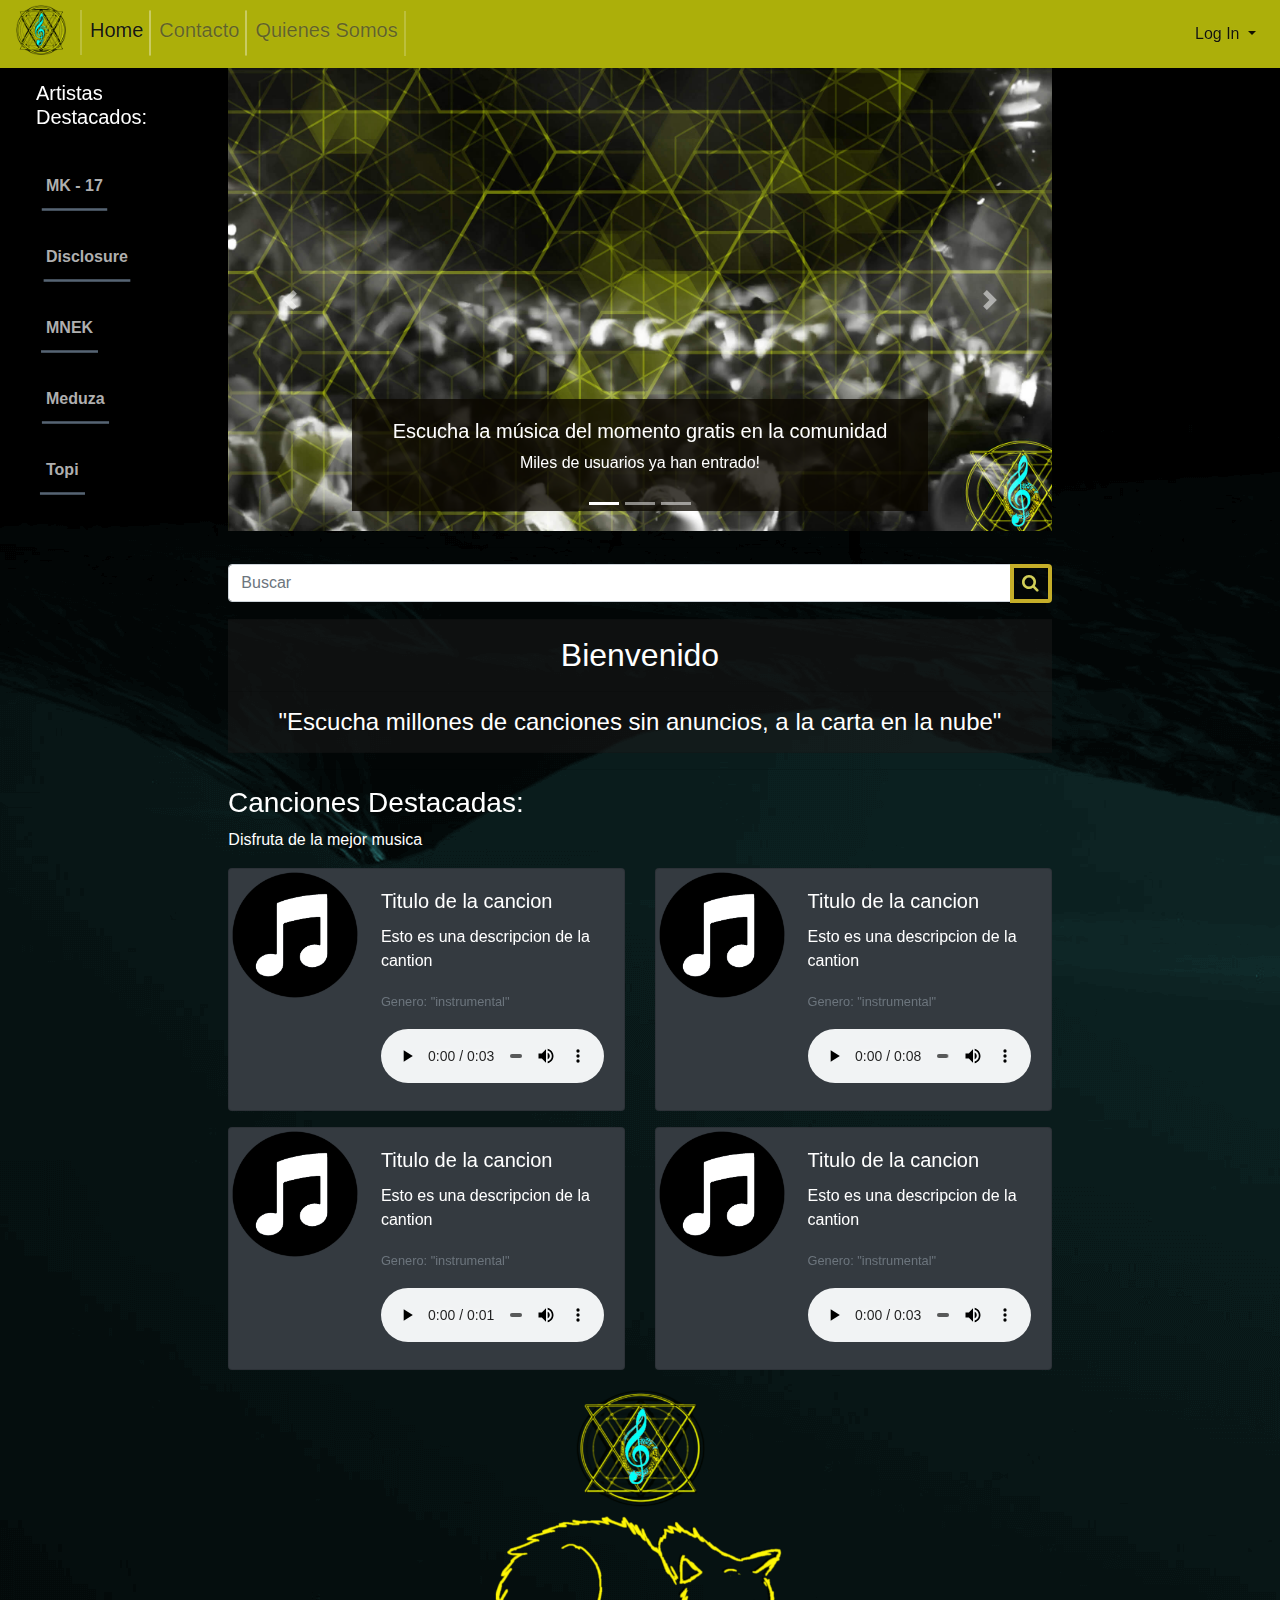
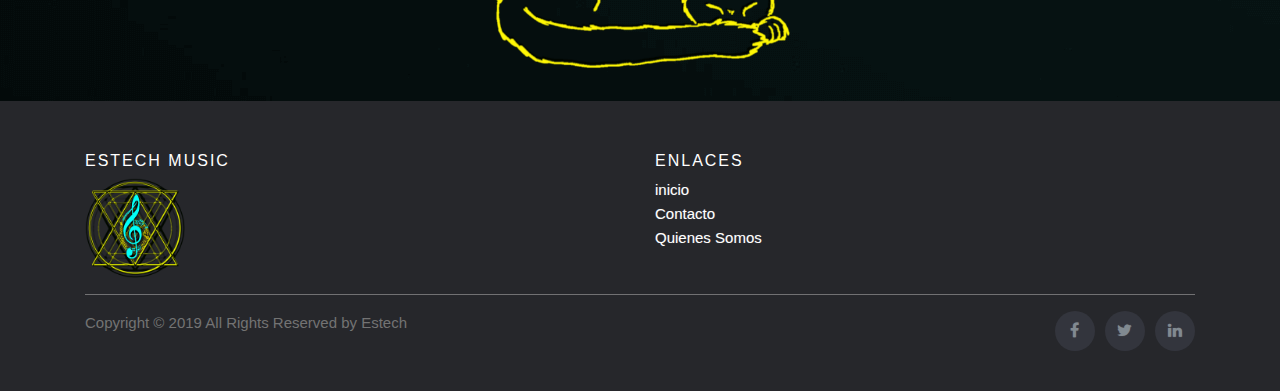
<file: index.html>
<!DOCTYPE html>
<html lang="es">

<head>
    <meta charset="UTF-8">
    <meta name="viewport" content="width=device-width, initial-scale=1.0">
    <meta http-equiv="X-UA-Compatible" content="ie=edge">
    <title>Projecto</title>
    <link rel="stylesheet" href="https://stackpath.bootstrapcdn.com/bootstrap/4.4.1/css/bootstrap.min.css"
        integrity="sha384-Vkoo8x4CGsO3+Hhxv8T/Q5PaXtkKtu6ug5TOeNV6gBiFeWPGFN9MuhOf23Q9Ifjh" crossorigin="anonymous">
    <script src="https://code.jquery.com/jquery-3.4.1.slim.min.js"
        integrity="sha384-J6qa4849blE2+poT4WnyKhv5vZF5SrPo0iEjwBvKU7imGFAV0wwj1yYfoRSJoZ+n"
        crossorigin="anonymous"></script>
    <script src="https://cdn.jsdelivr.net/npm/popper.js@1.16.0/dist/umd/popper.min.js"
        integrity="sha384-Q6E9RHvbIyZFJoft+2mJbHaEWldlvI9IOYy5n3zV9zzTtmI3UksdQRVvoxMfooAo"
        crossorigin="anonymous"></script>
    <script src="https://stackpath.bootstrapcdn.com/bootstrap/4.4.1/js/bootstrap.min.js"
        integrity="sha384-wfSDF2E50Y2D1uUdj0O3uMBJnjuUD4Ih7YwaYd1iqfktj0Uod8GCExl3Og8ifwB6"
        crossorigin="anonymous"></script>
    <link rel="stylesheet" type="text/css" href="css/estilos.css">
    <link rel="stylesheet" href="https://cdnjs.cloudflare.com/ajax/libs/font-awesome/4.7.0/css/font-awesome.min.css">
    <link rel="apple-touch-icon" sizes="180x180" href="img/favicon/apple-touch-icon.png">
    <link rel="icon" type="image/png" sizes="32x32" href="img/favicon/favicon-32x32.png">
    <link rel="icon" type="image/png" sizes="16x16" href="img/favicon/favicon-16x16.png">
</head>



<body>
    <!-- barra superior -->
    <nav class="navbar navbar-expand-lg navbar-light">
        <a class="navbar-brand" href="404.html"><img src="img/logo.png" style="max-width:50px; margin-top: -8px;"
                alt="log"></a>
        <button class="navbar-toggler" type="button" data-toggle="collapse" data-target="#navbarSupportedContentLG"
            aria-controls="navbarSupportedContentLG" aria-expanded="false" aria-label="Toggle navigation">
            <span class="navbar-toggler-icon"></span>
        </button>
        <div class="collapse navbar-collapse " id="navbarSupportedContentLG">
            <ul class="navbar-nav mr-auto navbarbaranimacion">
                <li class="nav-item active">
                    <a class="nav-link" href="index.html">
                        <h5>Home</h5>
                    </a>
                </li>
                <li class="nav-item">
                    <a class="nav-link" href="contacto.html">
                        <h5>Contacto</h5>
                    </a>
                </li>
                <li class="nav-item">
                    <a class="nav-link" href="QuienesSomos.html">
                        <h5>Quienes Somos</h5>
                    </a>
                </li>
            </ul>
            <ul class="navbar-nav ml-auto">
                <li class="nav-item dropdown active">
                    <a class="nav-link dropdown-toggle hoveranimated" href="#" id="navbarDropdownLG" role="button"
                        data-toggle="dropdown" aria-haspopup="true" aria-expanded="false">
                        Log In
                    </a>
                    <div class="dropdown-menu dropdown-menu-right bg-dark text-white"
                        aria-labelledby="navbarDropdownLG">
                        <form class="px-4 py-3">
                            <div class="form-group">
                                <label for="mail">Email </label>
                                <input type="email" class="form-control" id="mail" placeholder="tuEmail@ejemplo.com">
                            </div>
                            <div class="form-group">
                                <label for="pass">Contraseña</label>
                                <input type="password" class="form-control" id="pass" placeholder="Contraseña">
                            </div>
                            <div class="form-check">
                                <input type="checkbox" class="form-check-input" id="dropdownCheck">
                                <label class="form-check-label" for="dropdownCheck">
                                    recuerdame
                                </label>
                            </div>
                            <button type="submit" class="btn draw-border">Login</button>
                        </form>
                        <div class="dropdown-divider"></div>
                        <a class="dropdown-item bg-dark text-white" href="#" data-toggle="modal"
                            data-target="#register">No tienes cuenta? Registrate ya!</a>
                    </div>
                </li>
            </ul>
        </div>
    </nav>
    <!--fin barra-->
    <!-- Maquetacion -->
    <div class="container-fluid ">
        <div class="row">
            <div class="col-sm-2   order-2 order-sm-1 sidenav">
                <ul class="list-group bordesartistas">
                    <li class="list-group-item">
                        <h5 class="hoveranimated">Artistas Destacados:</h5>
                    </li>
                    <li class="list-group-item list-group-item-light"><a href="usuario.html">MK - 17 </a></li>
                    <li class="list-group-item list-group-item-light"><a href="usuario.html">Disclosure </a></li>
                    <li class="list-group-item list-group-item-light"><a href="usuario.html">MNEK </a> </li>
                    <li class="list-group-item list-group-item-light"><a href="usuario.html">Meduza </a> </li>
                    <li class="list-group-item list-group-item-light"><a href="usuario.html">Topi </a> </li>
                </ul>
            </div>
            <div class="col-sm-8 order-1 order-sm-2 text-left">
                <!-- inicio Carusel -->
                <div id="carouselExampleCaptions" class="carousel slide" data-ride="carousel">
                    <ol class="carousel-indicators">
                        <li data-target="#carouselExampleCaptions" data-slide-to="0" class="active"></li>
                        <li data-target="#carouselExampleCaptions" data-slide-to="1"></li>
                        <li data-target="#carouselExampleCaptions" data-slide-to="2"></li>
                    </ol>
                    <div class="carousel-inner">
                        <div class="carousel-item active">
                            <img src="img/bg.jpg" class="d-block w-100 item-image" alt="...">
                            <div class="carousel-caption pull-left">
                                <h5>Escucha la música del momento gratis en la comunidad</h5>
                                <p>Miles de usuarios ya han entrado!</p>
                            </div>
                        </div>
                        <div class="carousel-item">
                            <img src="img/bg2.jpg" class="d-block w-100 item-image" alt="...">
                            <div class="carousel-caption ">
                                <h5>Consigue Seguidores y aumenta tu fama!</h5>
                                <p>Comienza a subir musica ya!</p>
                            </div>
                        </div>
                        <div class="carousel-item">
                            <img src="img/bg3.jpg" class="d-block w-100 item-image" alt="...">
                            <div class="carousel-caption ">
                                <h5>Llévate la música contigo</h5>
                                <p>Todas tus canciones de tus artistas favoritos gratuitamente y en la nube.</p>
                            </div>
                        </div>
                    </div>
                    <a class="carousel-control-prev" href="#carouselExampleCaptions" role="button" data-slide="prev">
                        <span class="carousel-control-prev-icon" aria-hidden="true"></span>
                        <span class="sr-only">Previous</span>
                    </a>
                    <a class="carousel-control-next" href="#carouselExampleCaptions" role="button" data-slide="next">
                        <span class="carousel-control-next-icon" aria-hidden="true"></span>
                        <span class="sr-only">Next</span>
                    </a>
                </div>
                <!-- carusel fin -->
                <!--inicio contenido-->
                <hr>
                <div class="input-group">
                    <input type="text" class="form-control" placeholder="Buscar">
                    <div class="input-group-append ">
                        <button class="btn btn-dark draw-border" type="button">
                            <i class="fa fa-search"></i>
                        </button>
                    </div>
                </div>
                <div style="background-color: #1b1b1b85 !important;">
                    <hr>
                    <h2 class=" text-center ">Bienvenido</h2>
                    <hr>
                    <h4 class="text-center">"Escucha millones de canciones sin anuncios, a la carta en la nube"</h4>
                    <hr>
                </div>
                <hr>
                <h3 class="hoveranimated">Canciones Destacadas:</h3>
                <p>Disfruta de la mejor musica</p>

                <!--fin contenido-->
                <!--inicio maquetacion canciones-->
                <div class="row">
                    <div class="col-md-6 col">
                        <div class="card mb-3 text-white bg-dark" style="max-width: 540px;">
                            <div class="row no-gutters">
                                <div class="col-md-4">
                                    <img src="img/caratula.png" class="card-img hoveranimated" alt="..."
                                        style="max-width: 200px;">
                                </div>
                                <div class="col-md-8">
                                    <div class="card-body">
                                        <h5 class="card-title">Titulo de la cancion</h5>
                                        <p class="card-text">Esto es una descripcion de la cantion</p>
                                        <p class="card-text"><small class="text-muted">Genero: "instrumental"</small>
                                        </p>
                                        <audio controls preload="metadata" style="width: 100%;">
                                            <source src="files/testSound.mp3" type="audio/ogg">
                                        </audio>
                                    </div>
                                </div>
                            </div>
                        </div>
                    </div>
                    <div class="col-md-6 col">
                        <div class="card mb-3 text-white bg-dark" style="max-width: 540px;">
                            <div class="row no-gutters">
                                <div class="col-md-4">
                                    <img src="img/caratula.png" class="card-img hoveranimated" alt="..."
                                        style="max-width: 200px;">
                                </div>
                                <div class="col-md-8">
                                    <div class="card-body">
                                        <h5 class="card-title">Titulo de la cancion</h5>
                                        <p class="card-text">Esto es una descripcion de la cantion</p>
                                        <p class="card-text"><small class="text-muted">Genero: "instrumental"</small>
                                        </p>
                                        <audio controls preload="metadata" style="width: 100%;">
                                            <source src="files/testSound4.mp3" type="audio/ogg">
                                        </audio>
                                    </div>
                                </div>
                            </div>
                        </div>
                    </div>
                </div>
                <div class="row">
                    <div class="col-md-6 col">
                        <div class="card mb-3 text-white bg-dark" style="max-width: 540px;">
                            <div class="row no-gutters">
                                <div class="col-md-4">
                                    <img src="img/caratula.png" class="card-img hoveranimated" alt="..."
                                        style="max-width: 200px;">
                                </div>
                                <div class="col-md-8">
                                    <div class="card-body">
                                        <h5 class="card-title">Titulo de la cancion</h5>
                                        <p class="card-text">Esto es una descripcion de la cantion</p>
                                        <p class="card-text"><small class="text-muted">Genero: "instrumental"</small>
                                        </p>
                                        <audio controls preload="metadata" style="width: 100%;">
                                            <source src="files/testSound3.mp3" type="audio/ogg">
                                        </audio>
                                    </div>
                                </div>
                            </div>
                        </div>
                    </div>
                    <div class="col-md-6 col">
                        <div class="card mb-3 text-white bg-dark" style="max-width: 540px;">
                            <div class="row no-gutters">
                                <div class="col-md-4">
                                    <img src="img/caratula.png" class="card-img hoveranimated" alt="..."
                                        style="max-width: 200px;">
                                </div>
                                <div class="col-md-8">
                                    <div class="card-body">
                                        <h5 class="card-title">Titulo de la cancion</h5>
                                        <p class="card-text">Esto es una descripcion de la cantion</p>
                                        <p class="card-text"><small class="text-muted">Genero: "instrumental"</small>
                                        </p>

                                        <audio controls preload="metadata" style="width: 100%;">
                                            <source src="files/testSound2.mp3" type="audio/ogg">
                                        </audio>


                                    </div>
                                </div>
                            </div>
                        </div>
                    </div>
                </div>
                <!--fin maquetacion canciones-->
                <!--logo-->
                <div class="d-flex justify-content-center"><img src="img/bottom.png" width="315" alt="bottom"></div>
                <!--fin logo-->
            </div>
            <div class="col-sm-2  col order-2  sidenav">
                <!--sidenav vacio-->
            </div>
        </div>
    </div>

    <!--footer -->
    <footer>
        <div class="container">
            <div class="row">
                <div class="col-sm-12 col-md-6">
                    <h6>estech Music</h6>
                    <img src="img/logo.png" style="max-width:100px;" alt="logo">
                </div>
                <div class="col-xs-6 col-md-3">
                    <h6>Enlaces</h6>
                    <ul class="footer-links">
                        <li><a href="index.html">inicio</a></li>
                        <li><a href="contacto.html">Contacto</a></li>
                        <li><a href="">Quienes Somos</a></li>
                    </ul>
                </div>
            </div>
            <hr>
        </div>
        <div class="container">
            <div class="row">
                <div class="col-md-8 col-sm-6 col-xs-12">
                    <p>Copyright &copy; 2019 All Rights Reserved by Estech
                    </p>
                </div>
                <div class="col-md-4 col-sm-6 col-xs-12">
                    <ul class="social-icons">
                        <li><a class="facebook " href="404.html "><i class="fa fa-facebook "></i></a></li>
                        <li><a class="twitter " href="404.html "><i class="fa fa-twitter "></i></a></li>
                        <li><a class="linkedin " href="404.html "><i class="fa fa-linkedin "></i></a></li>
                    </ul>
                </div>
            </div>
        </div>
    </footer>
    <!--fin footer-->
    <!-- Modal de registro -->
    <div class="modal fade" id="register" role="dialog">
        <div class="modal-dialog">

            <!-- Modal content-->
            <div class="modal-content ">
                <div class="modal-header">


                    <h4 class="modal-title">Formulario de registro</h4>
                    <img src="img/logo.png" class="pull-right" height="100" width="100" alt="logo">

                </div>
                <div class="modal-body">
                    <!-- FORMULARIO DE REGISTRO!  -->
                    <form>

                        <div class="form-group">
                            <label>Nombre :</label>
                            <input type="text" class="form-control" name="Name">
                        </div>
                        <div class="form-group">
                            <label>Apellidos</label>
                            <input type="text" class="form-control" name="Surname">
                        </div>

                        <div class="form-group">
                            <label>Nombre de usuario :</label>
                            <input type="text" class="form-control" name="Username">
                        </div>
                        <div class="form-group">
                            <label>Email:</label>
                            <input type="email" class="form-control" name="Email">
                        </div>
                        <div class="form-group">
                            <label>Contraseña :</label>
                            <input type="password" class="form-control" name="Password">
                        </div>
                        <button class="btn draw-border" type="submit">Enviar</button>
                        <button type="button" class="btn draw-border   pull-right" data-dismiss="modal">Cerrar</button>
                    </form>
                    <!-- FIN FORMULARIO DE REGISTRO!  -->
                </div>
                <div class="modal-footer">
                </div>
            </div>
        </div>
    </div>
    <!-- Fin modal  -->
</body>


</html>
</file>
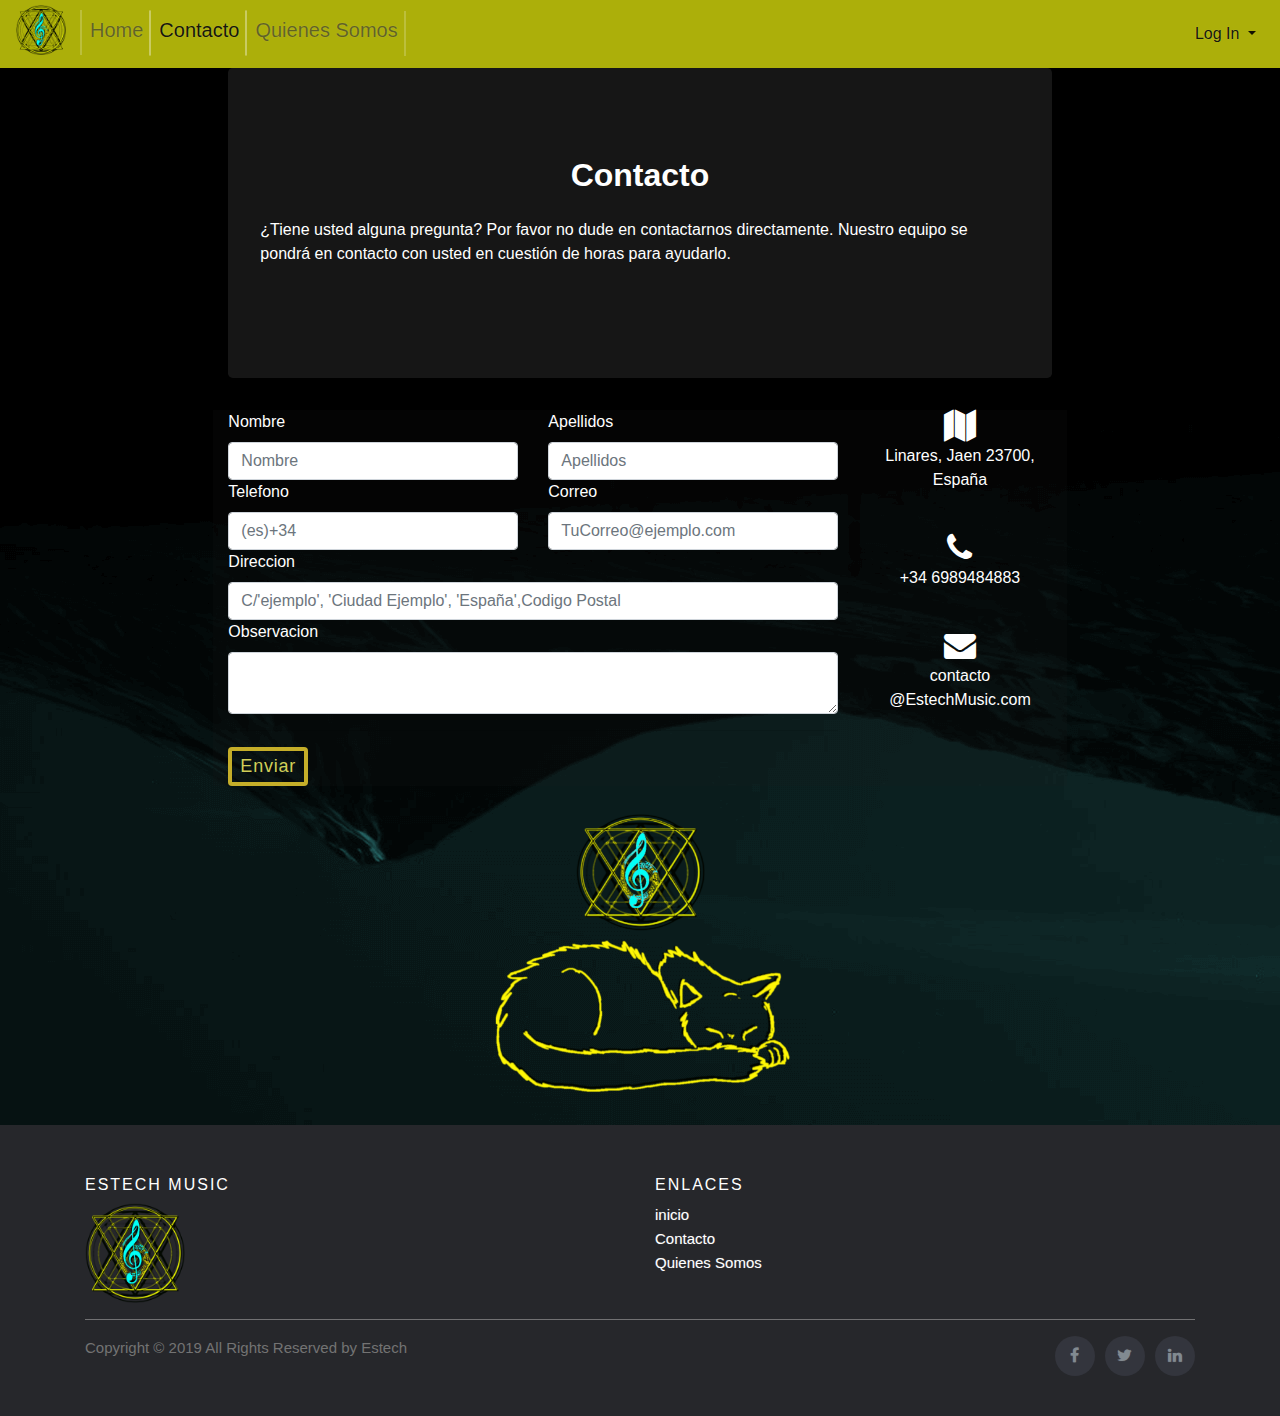
<file: contacto.html>
<!DOCTYPE html>
<html lang="es">

<head>
    <meta charset="UTF-8">
    <meta name="viewport" content="width=device-width, initial-scale=1.0">
    <meta http-equiv="X-UA-Compatible" content="ie=edge">
    <title>Projecto</title>
    <link rel="stylesheet" href="https://stackpath.bootstrapcdn.com/bootstrap/4.4.1/css/bootstrap.min.css"
        integrity="sha384-Vkoo8x4CGsO3+Hhxv8T/Q5PaXtkKtu6ug5TOeNV6gBiFeWPGFN9MuhOf23Q9Ifjh" crossorigin="anonymous">
    <script src="https://code.jquery.com/jquery-3.4.1.slim.min.js"
        integrity="sha384-J6qa4849blE2+poT4WnyKhv5vZF5SrPo0iEjwBvKU7imGFAV0wwj1yYfoRSJoZ+n"
        crossorigin="anonymous"></script>
    <script src="https://cdn.jsdelivr.net/npm/popper.js@1.16.0/dist/umd/popper.min.js"
        integrity="sha384-Q6E9RHvbIyZFJoft+2mJbHaEWldlvI9IOYy5n3zV9zzTtmI3UksdQRVvoxMfooAo"
        crossorigin="anonymous"></script>
    <script src="https://stackpath.bootstrapcdn.com/bootstrap/4.4.1/js/bootstrap.min.js"
        integrity="sha384-wfSDF2E50Y2D1uUdj0O3uMBJnjuUD4Ih7YwaYd1iqfktj0Uod8GCExl3Og8ifwB6"
        crossorigin="anonymous"></script>
    <link rel="stylesheet" type="text/css" href="css/estilos.css">
    <link rel="stylesheet" href="https://cdnjs.cloudflare.com/ajax/libs/font-awesome/4.7.0/css/font-awesome.min.css">
    <link rel="apple-touch-icon" sizes="180x180" href="img/favicon/apple-touch-icon.png">
    <link rel="icon" type="image/png" sizes="32x32" href="img/favicon/favicon-32x32.png">
    <link rel="icon" type="image/png" sizes="16x16" href="img/favicon/favicon-16x16.png">
</head>



<body id="scroll_bar">
    <!-- barra superior -->
    <nav class="navbar navbar-expand-lg navbar-light">
        <a class="navbar-brand" href="404.html"><img src="img/logo.png" style="max-width:50PX; margin-top: -8px;"
                alt="logo"></a>
        <button class="navbar-toggler" type="button" data-toggle="collapse" data-target="#navbarSupportedContentLG"
            aria-controls="navbarSupportedContentLG" aria-expanded="false" aria-label="Toggle navigation">
            <span class="navbar-toggler-icon"></span>
        </button>
        <div class="collapse navbar-collapse" id="navbarSupportedContentLG">
            <ul class="navbar-nav mr-auto navbarbaranimacion">
                <li class="nav-item ">
                    <a class="nav-link" href="index.html">
                        <h5>Home</h5>
                    </a>
                </li>
                <li class="nav-item">
                    <a class="nav-link active" href="contacto.html">
                        <h5>Contacto</h5>
                    </a>
                </li>
                <li class="nav-item">
                    <a class="nav-link" href="QuienesSomos.html">
                        <h5>Quienes Somos</h5>
                    </a>
                </li>
            </ul>
            <ul class="navbar-nav ml-auto">
                <li class="nav-item dropdown active">
                    <a class="nav-link dropdown-toggle" href="#" id="navbarDropdownLG" role="button"
                        data-toggle="dropdown" aria-haspopup="true" aria-expanded="false">
                        Log In
                    </a>
                    <div class="dropdown-menu dropdown-menu-right bg-dark text-white"
                        aria-labelledby="navbarDropdownLG">
                        <form class="px-4 py-3">
                            <div class="form-group">
                                <label>Email </label>
                                <input type="email" class="form-control" id="mail" placeholder="tuEmail@ejemplo.com">
                            </div>
                            <div class="form-group">
                                <label>Contraseña</label>
                                <input type="password" class="form-control" id="pass" placeholder="Contraseña">
                            </div>
                            <div class="form-check">
                                <input type="checkbox" class="form-check-input" id="dropdownCheck">
                                <label class="form-check-label" for="dropdownCheck">
                                    recuerdame
                                </label>
                            </div>
                            <button type="submit" class="btn    draw-border">Login</button>
                        </form>
                        <div class="dropdown-divider"></div>
                        <a class="dropdown-item bg-dark text-white" href="#" data-toggle="modal"
                            data-target="#register">No tienes cuenta? Registrate ya!</a>
                    </div>
                </li>
            </ul>
        </div>
    </nav>
    <!--Fin barra superior-->
    <!-- Maquetacion -->
    <div class="container-fluid ">
        <div class="row">
            <div class="col-sm-2   order-2 order-sm-1 sidenav">
            </div>
            <div class="col-sm-8    order-1 order-sm-2 text-left">
                <!--inicio contacto-->
                <section class="mb-4">

                    <div class="jumbotron bg-dark " style="background-color: #1b1b1bcc !important;">
                        <h2 class="h1-responsive font-weight-bold text-center my-4">Contacto</h2>
                        <p class="text-left w-responsive mx-auto mb-5">
                            ¿Tiene usted alguna pregunta? Por favor no dude en contactarnos directamente. Nuestro equipo
                            se pondrá en contacto con usted en cuestión de horas para ayudarlo.</p>
                    </div>
                    <!--inicio formulario-->
                    <div class="row" style="background-color: #1b1b1b23 !important;">
                        <div class="col-md-9 mb-md-0 mb-5">
                            <form id="contact-form" name="contact-form" action="mailto:felix.corujo@escuelaestech.es">
                                <div class="row">
                                    <div class="col-md-6">
                                        <div class="md-form mb-0">
                                            <label class="">Nombre</label>
                                            <input type="text" name="Nombre" class="form-control" placeholder="Nombre"
                                                required>
                                        </div>
                                    </div>
                                    <div class="col-md-6">
                                        <div class="md-form mb-0">
                                            <label class="">Apellidos</label>
                                            <input type="text" name="Apellidos" class="form-control"
                                                placeholder="Apellidos" required>
                                        </div>
                                    </div>
                                </div>
                                <div class="row">
                                    <div class="col-md-6">
                                        <div class="md-form mb-0">
                                            <label class="">Telefono</label>
                                            <input type="number" name="telefono" class="form-control"
                                                placeholder="(es)+34" required>
                                        </div>
                                    </div>
                                    <div class="col-md-6">
                                        <div class="md-form mb-0">
                                            <label class="">Correo</label>
                                            <input type="text" id="email" name="email" class="form-control"
                                                placeholder="TuCorreo@ejemplo.com" required>
                                        </div>
                                    </div>
                                </div>
                                <div class="row">
                                    <div class="col-md-12">
                                        <div class="md-form">
                                            <label>Direccion</label>
                                            <input type="text" name="direccion" class="form-control"
                                                placeholder="C/'ejemplo', 'Ciudad Ejemplo', 'España',Codigo Postal">
                                        </div>
                                    </div>
                                </div>
                                <div class="row">
                                    <div class="col-md-12">
                                        <div class="md-form">
                                            <label>Observacion</label>
                                            <textarea id="message" name="message" rows="2"
                                                class="form-control md-textarea" required></textarea>
                                        </div>
                                    </div>
                                </div>
                                <div class="text-center text-md-left">
                                    <hr>
                                    <button type="submit" class="btn draw-border  ">Enviar</button>
                                </div>
                            </form>
                            <!--fin formulario contacto-->
                            <div class="status"></div>
                        </div>
                        <div class="col-md-3 text-center">
                            <ul class="list-unstyled mb-0">
                                <li><i class="fa fa-map fa-2x"></i>
                                    <p>Linares, Jaen 23700, España</p>
                                </li>
                                <li><i class="fa fa-phone mt-4 fa-2x"></i>
                                    <p>+34 6989484883</p>
                                </li>
                                <li><i class="fa fa-envelope mt-4 fa-2x"></i>
                                    <p>contacto @EstechMusic.com</p>
                                </li>
                            </ul>
                        </div>
                    </div>
                </section>
                <!--Fin contacto-->
                <!--logo-->
                <div class="d-flex justify-content-center"><img src="img/bottom.png" width="315" alt="logo"></div>
            </div>
            <div class="col-sm-2  col order-2  sidenav">
                <!--Sidenav vacio-->
            </div>
        </div>
    </div>
    <!-- footer -->
    <footer>
        <div class="container">
            <div class="row">
                <div class="col-sm-12 col-md-6">
                    <h6>estech Music</h6>
                    <img src="img/logo.png" style="max-width:100PX;" alt="logo">
                </div>
                <div class="col-xs-6 col-md-3">
                    <h6>Enlaces</h6>
                    <ul class="footer-links">
                        <li><a href="index.html">inicio</a></li>
                        <li><a href="contacto.html">Contacto</a></li>
                        <li><a href="">Quienes Somos</a></li>
                    </ul>
                </div>
            </div>
            <hr>
        </div>
        <div class="container">
            <div class="row">
                <div class="col-md-8 col-sm-6 col-xs-12">
                    <p>Copyright &copy; 2019 All Rights Reserved by Estech
                    </p>
                </div>
                <div class="col-md-4 col-sm-6 col-xs-12">
                    <ul class="social-icons">
                        <li><a class="facebook " href="404.html "><i class="fa fa-facebook "></i></a></li>
                        <li><a class="twitter " href="404.html "><i class="fa fa-twitter "></i></a></li>
                        <li><a class="linkedin " href="404.html "><i class="fa fa-linkedin "></i></a></li>
                    </ul>
                </div>
            </div>
        </div>
    </footer>
    <!--fin footer-->
    <!-- Modal de registro -->
    <div class="modal fade" id="register" role="dialog">
        <div class="modal-dialog">

            <!-- Modal content-->
            <div class="modal-content ">
                <div class="modal-header">


                    <h4 class="modal-title">Formulario de registro</h4>
                    <img src="img/logo.png" class="pull-right" height="100" width="100" alt="logo">

                </div>
                <div class="modal-body">
                    <!-- FORMULARIO DE REGISTRO!  -->
                    <form>

                        <div class="form-group">
                            <label>Nombre :</label>
                            <input type="text" class="form-control" name="Name">
                        </div>
                        <div class="form-group">
                            <label>Apellidos</label>
                            <input type="text" class="form-control" name="Surname">
                        </div>

                        <div class="form-group">
                            <label>Nombre de usuario :</label>
                            <input type="text" class="form-control" name="Username">
                        </div>
                        <div class="form-group">
                            <label>Email:</label>
                            <input type="email" class="form-control" name="Email">
                        </div>
                        <div class="form-group">
                            <label>Contraseña :</label>
                            <input type="password" class="form-control" name="Password">
                        </div>
                        <button class="btn draw-border" type="submit">Enviar</button>
                        <button type="button" class="btn draw-border   pull-right" data-dismiss="modal">Cerrar</button>
                    </form>
                    <!-- FIN FORMULARIO DE REGISTRO!  -->
                </div>
                <div class="modal-footer">
                </div>
            </div>
        </div>
    </div>
    <!-- Fin modal  -->
</body>

</html>
</file>
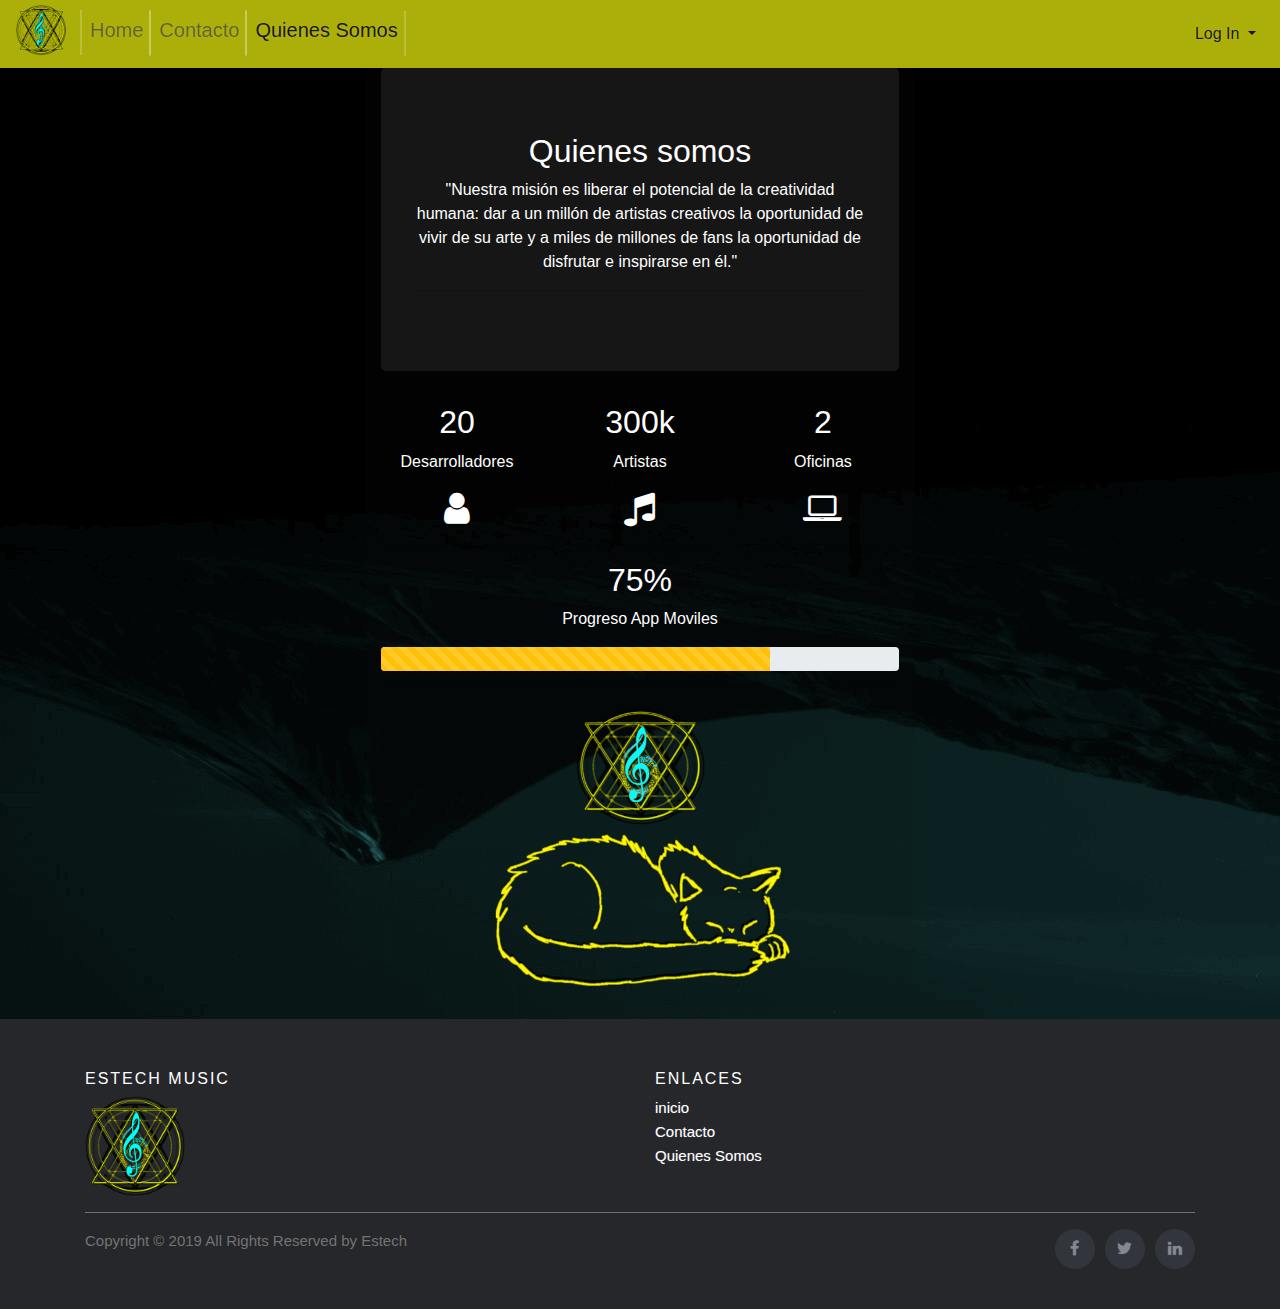
<file: QuienesSomos.html>
<!DOCTYPE html>
<html lang="es">

<head>
    <meta charset="UTF-8">
    <meta name="viewport" content="width=device-width, initial-scale=1.0">
    <meta http-equiv="X-UA-Compatible" content="ie=edge">
    <title>Projecto</title>
    <link rel="stylesheet" href="https://stackpath.bootstrapcdn.com/bootstrap/4.4.1/css/bootstrap.min.css"
        integrity="sha384-Vkoo8x4CGsO3+Hhxv8T/Q5PaXtkKtu6ug5TOeNV6gBiFeWPGFN9MuhOf23Q9Ifjh" crossorigin="anonymous">
    <script src="https://code.jquery.com/jquery-3.4.1.slim.min.js"
        integrity="sha384-J6qa4849blE2+poT4WnyKhv5vZF5SrPo0iEjwBvKU7imGFAV0wwj1yYfoRSJoZ+n"
        crossorigin="anonymous"></script>
    <script src="https://cdn.jsdelivr.net/npm/popper.js@1.16.0/dist/umd/popper.min.js"
        integrity="sha384-Q6E9RHvbIyZFJoft+2mJbHaEWldlvI9IOYy5n3zV9zzTtmI3UksdQRVvoxMfooAo"
        crossorigin="anonymous"></script>
    <script src="https://stackpath.bootstrapcdn.com/bootstrap/4.4.1/js/bootstrap.min.js"
        integrity="sha384-wfSDF2E50Y2D1uUdj0O3uMBJnjuUD4Ih7YwaYd1iqfktj0Uod8GCExl3Og8ifwB6"
        crossorigin="anonymous"></script>
    <link rel="stylesheet" type="text/css" href="css/estilos.css">
    <link rel="stylesheet" href="https://cdnjs.cloudflare.com/ajax/libs/font-awesome/4.7.0/css/font-awesome.min.css">
</head>



<body>
    <!-- barra superior -->
    <nav class="navbar navbar-expand-lg navbar-light">
        <a class="navbar-brand" href="#"><img src="img/logo.png" style="max-width:50px; margin-top: -8px;"
                alt="logo"></a>
        <button class="navbar-toggler" type="button" data-toggle="collapse" data-target="#navbarSupportedContentLG"
            aria-controls="navbarSupportedContentLG" aria-expanded="false" aria-label="Toggle navigation">
            <span class="navbar-toggler-icon"></span>
        </button>
        <div class="collapse navbar-collapse" id="navbarSupportedContentLG">
            <ul class="navbar-nav mr-auto navbarbaranimacion">
                <li class="nav-item">
                    <a class="nav-link" href="index.html">
                        <h5>Home</h5>
                    </a>
                </li>
                <li class="nav-item">
                    <a class="nav-link" href="contacto.html">
                        <h5>Contacto</h5>
                    </a>
                </li>
                <li class="nav-item">
                    <a class="nav-link active" href="QuienesSomos.html">
                        <h5>Quienes Somos</h5>
                    </a>
                </li>
            </ul>
            <ul class="navbar-nav ml-auto">
                <li class="nav-item dropdown active">
                    <a class="nav-link dropdown-toggle" href="#" id="navbarDropdownLG" role="button"
                        data-toggle="dropdown" aria-haspopup="true" aria-expanded="false">
                        Log In
                    </a>
                    <div class="dropdown-menu dropdown-menu-right bg-dark text-white"
                        aria-labelledby="navbarDropdownLG">
                        <form class="px-4 py-3">
                            <div class="form-group">
                                <label for="mail">Email </label>
                                <input type="email" class="form-control" id="mail" placeholder="tuEmail@ejemplo.com">
                            </div>
                            <div class="form-group">
                                <label for="pass">Contraseña</label>
                                <input type="password" class="form-control" id="pass" placeholder="Contraseña">
                            </div>
                            <div class="form-check">
                                <input type="checkbox" class="form-check-input" id="dropdownCheck">
                                <label class="form-check-label" for="dropdownCheck">
                                    recuerdame
                                </label>
                            </div>
                            <button type="submit" class=" btn draw-border">Login</button>
                        </form>
                        <div class="dropdown-divider"></div>
                        <a class="dropdown-item bg-dark text-white" href="#" data-toggle="modal"
                            data-target="#register">No tienes cuenta? Registrate ya!</a>
                    </div>
                </li>
            </ul>
        </div>
    </nav>
    <!--fin barra-->
    <!-- Maquetacion -->
    <div class="container-fluid ">
        <div class="row">
            <div class="col-sm-2   order-2 order-sm-1 sidenav">

            </div>
            <div class="col-sm-8    order-1 order-sm-2 text-center">
                <div class="container-fluid">
                    <div class="row">
                        <div class="col-md-2">
                        </div>
                        <div class="col-md-8" style="background-color: #1b1b1b11 !important;">
                            <div class="row">
                                <div class="col-md-12">
                                    <div class="jumbotron bg-dark" style="background-color: #1b1b1bcc !important;">
                                        <h2>
                                            Quienes somos
                                        </h2>
                                        <p>
                                            "Nuestra misión es liberar el potencial de la creatividad humana: dar a un
                                            millón de artistas creativos la oportunidad de vivir de su arte y a miles de
                                            millones de fans la oportunidad de disfrutar e inspirarse en él."
                                        </p>
                                        <hr>

                                    </div>
                                </div>
                            </div>
                            <div class="row">
                                <div class="col-md-4">
                                    <h2>
                                        20
                                    </h2>
                                    <p>
                                        Desarrolladores

                                    </p>
                                    <i class='fa fa-user' style='font-size:36px'> </i>
                                    <hr>
                                </div>
                                <div class="col-md-4">
                                    <h2>
                                        300k
                                    </h2>
                                    <p>
                                        Artistas
                                    </p>
                                    <i class='fa fa-music' style='font-size:36px'></i>
                                    <hr>
                                </div>
                                <div class="col-md-4">
                                    <h2>
                                        2
                                    </h2>
                                    <p>
                                        Oficinas
                                    </p>
                                    <i class='fa fa-laptop' style='font-size:36px'>
                                    </i>

                                    <hr>
                                </div>
                            </div>
                            <h2>
                                75%
                            </h2>
                            <P>Progreso App Moviles</P>
                            <div class="progress">
                                <div class="progress-bar bg-warning progress-bar-striped progress-bar-animated"
                                    role="progressbar" style="width: 75%" aria-valuenow="75" aria-valuemin="0"
                                    aria-valuemax="100"></div>
                            </div>
                            <hr>
                            <!--logo-->
                            <div class="d-flex justify-content-center"><img src="img/bottom.png" width="315"
                                    alt="bottom"></div>
                            <!--fin logo-->
                        </div>
                        <div class="col-md-2">
                        </div>
                    </div>
                </div>
            </div>
            <div class="col-sm-2  col order-2  sidenav">
                <!--sidenav vacio-->
            </div>
        </div>
    </div>
    <!--footer -->
    <footer>
        <div class="container">
            <div class="row">
                <div class="col-sm-12 col-md-6">
                    <h6>estech Music</h6>
                    <img src="img/logo.png" style="max-width:100px;" alt="logo">
                </div>
                <div class="col-xs-6 col-md-3">
                    <h6>Enlaces</h6>
                    <ul class="footer-links">
                        <li><a href="index.html">inicio</a></li>
                        <li><a href="contacto.html">Contacto</a></li>
                        <li><a href="">Quienes Somos</a></li>
                    </ul>
                </div>
            </div>
            <hr>
        </div>
        <div class="container">
            <div class="row">
                <div class="col-md-8 col-sm-6 col-xs-12">
                    <p>Copyright &copy; 2019 All Rights Reserved by Estech
                    </p>
                </div>
                <div class="col-md-4 col-sm-6 col-xs-12">
                    <ul class="social-icons">
                        <li><a class="facebook" href="#"><i class="fa fa-facebook"></i></a></li>
                        <li><a class="twitter" href="#"><i class="fa fa-twitter"></i></a></li>
                        <li><a class="linkedin" href="#"><i class="fa fa-linkedin"></i></a></li>
                    </ul>
                </div>
            </div>
        </div>
    </footer>
    <!--fin footer-->
    <!-- Modal de registro -->
    <div class="modal fade" id="register" role="dialog">
        <div class="modal-dialog">

            <!-- Modal content-->
            <div class="modal-content ">
                <div class="modal-header">


                    <h4 class="modal-title">Formulario de registro</h4>
                    <img src="img/logo.png" class="pull-right" height="100" width="100" alt="logo">

                </div>
                <div class="modal-body">
                    <!-- FORMULARIO DE REGISTRO!  -->
                    <form>

                        <div class="form-group">
                            <label>Nombre :</label>
                            <input type="text" class="form-control" name="Name">
                        </div>
                        <div class="form-group">
                            <label>Apellidos</label>
                            <input type="text" class="form-control" name="Surname">
                        </div>

                        <div class="form-group">
                            <label>Nombre de usuario :</label>
                            <input type="text" class="form-control" name="Username">
                        </div>
                        <div class="form-group">
                            <label>Email:</label>
                            <input type="email" class="form-control" name="Email">
                        </div>
                        <div class="form-group">
                            <label>Contraseña :</label>
                            <input type="password" class="form-control" name="Password">
                        </div>
                        <button class="btn draw-border" type="submit">Enviar</button>
                        <button type="button" class="btn draw-border   pull-right" data-dismiss="modal">Cerrar</button>
                    </form>
                    <!-- FIN FORMULARIO DE REGISTRO!  -->
                </div>
                <div class="modal-footer">
                </div>
            </div>
        </div>
    </div>
    <!-- Fin modal  -->
</body>


</html>
</file>
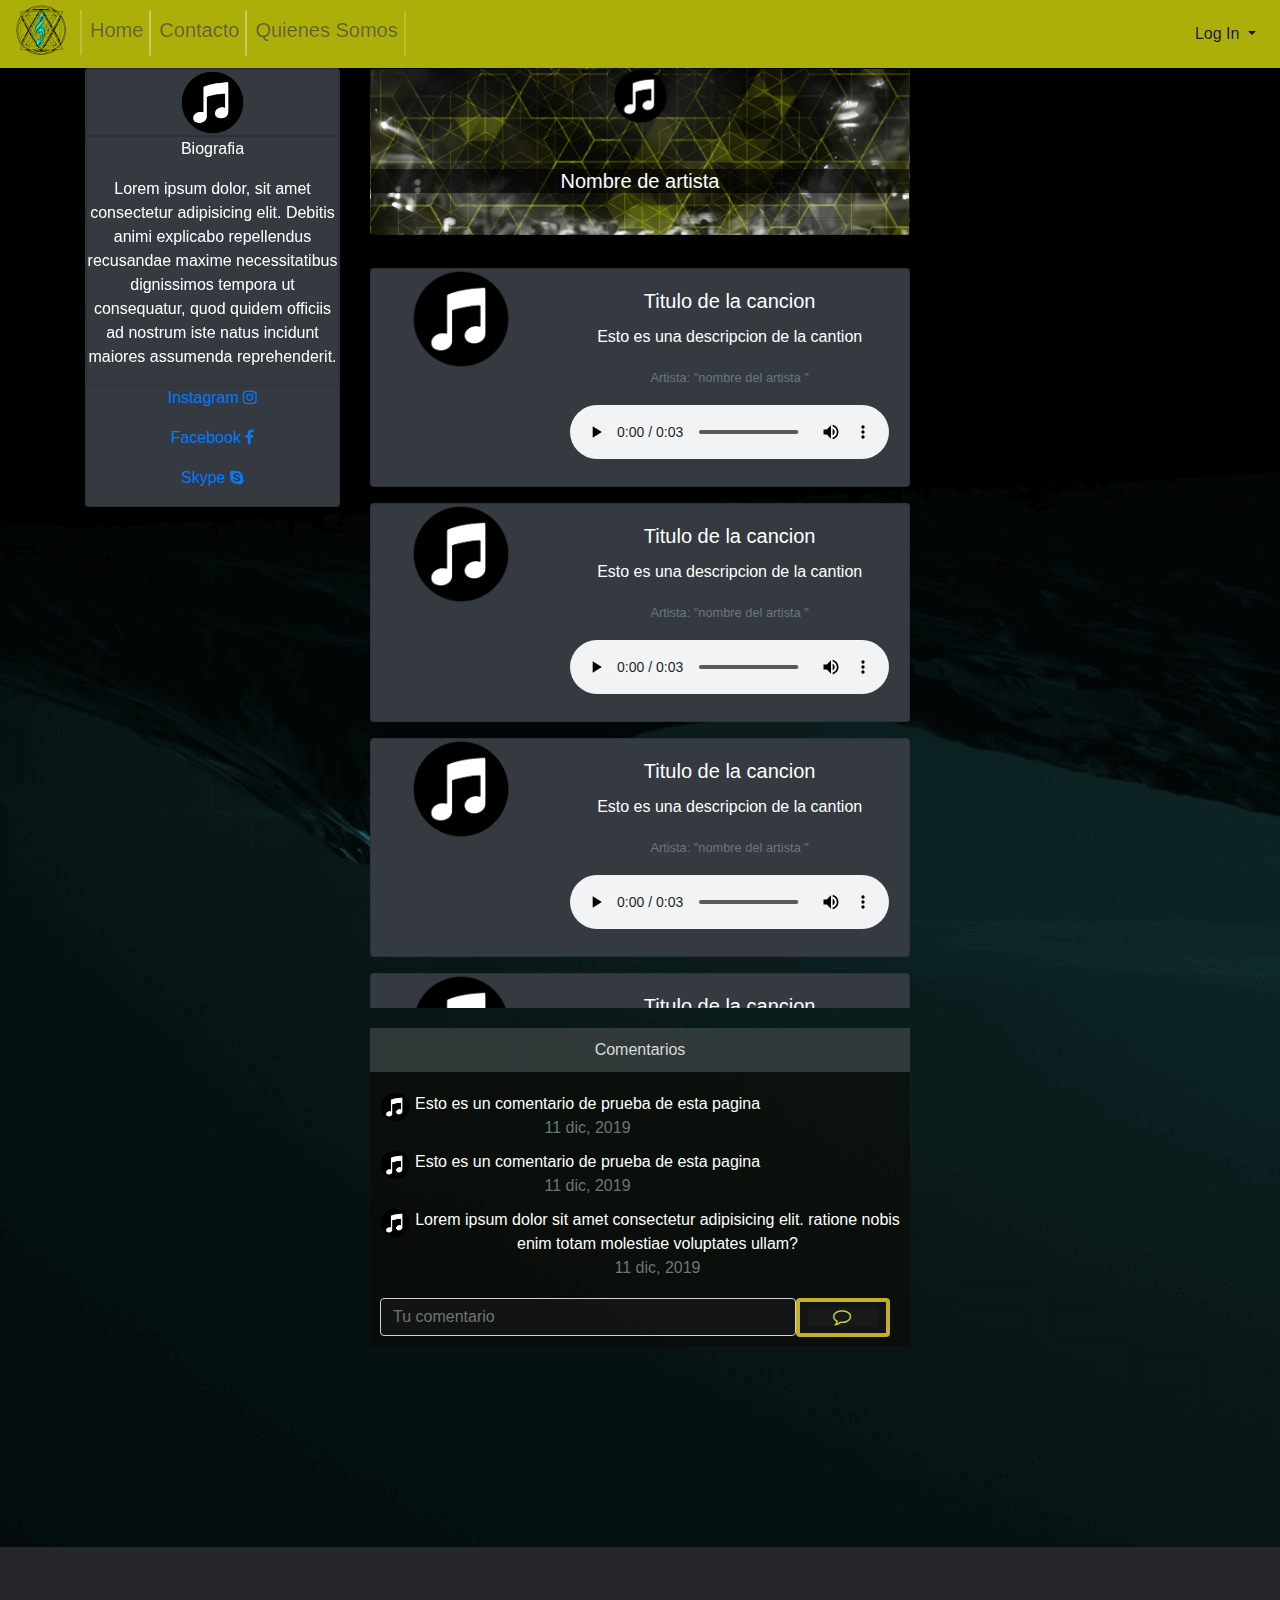
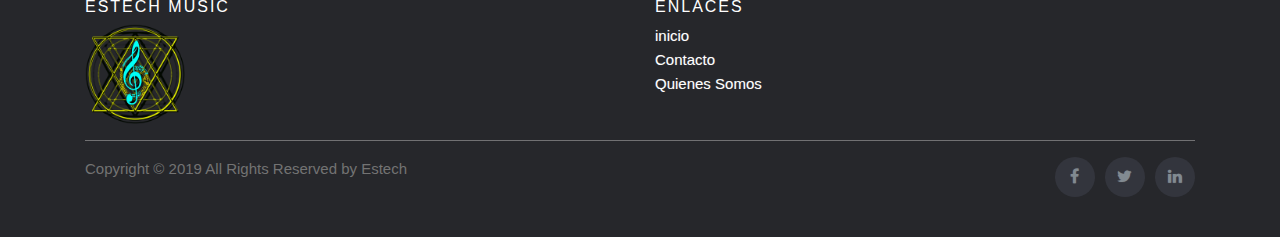
<file: usuario.html>
<!DOCTYPE html>
<html lang="es">

<head>
    <meta charset="UTF-8">
    <meta name="viewport" content="width=device-width, initial-scale=1.0">
    <meta http-equiv="X-UA-Compatible" content="ie=edge">
    <title>Projecto</title>
    <link rel="stylesheet" href="https://stackpath.bootstrapcdn.com/bootstrap/4.4.1/css/bootstrap.min.css"
        integrity="sha384-Vkoo8x4CGsO3+Hhxv8T/Q5PaXtkKtu6ug5TOeNV6gBiFeWPGFN9MuhOf23Q9Ifjh" crossorigin="anonymous">
    <script src="https://code.jquery.com/jquery-3.4.1.slim.min.js"
        integrity="sha384-J6qa4849blE2+poT4WnyKhv5vZF5SrPo0iEjwBvKU7imGFAV0wwj1yYfoRSJoZ+n"
        crossorigin="anonymous"></script>
    <script src="https://cdn.jsdelivr.net/npm/popper.js@1.16.0/dist/umd/popper.min.js"
        integrity="sha384-Q6E9RHvbIyZFJoft+2mJbHaEWldlvI9IOYy5n3zV9zzTtmI3UksdQRVvoxMfooAo"
        crossorigin="anonymous"></script>
    <script src="https://stackpath.bootstrapcdn.com/bootstrap/4.4.1/js/bootstrap.min.js"
        integrity="sha384-wfSDF2E50Y2D1uUdj0O3uMBJnjuUD4Ih7YwaYd1iqfktj0Uod8GCExl3Og8ifwB6"
        crossorigin="anonymous"></script>
    <link rel="stylesheet" type="text/css" href="css/estilos.css">
    <link rel="stylesheet" href="https://cdnjs.cloudflare.com/ajax/libs/font-awesome/4.7.0/css/font-awesome.min.css">
    <link rel="apple-touch-icon" sizes="180x180" href="img/favicon/apple-touch-icon.png">
    <link rel="icon" type="image/png" sizes="32x32" href="img/favicon/favicon-32x32.png">
    <link rel="icon" type="image/png" sizes="16x16" href="img/favicon/favicon-16x16.png">
</head>



<body>
    <!-- barra superior -->
    <nav class="navbar navbar-expand-lg navbar-light">
        <a class="navbar-brand" href="404.html"><img src="img/logo.png" style="max-width:50px; margin-top: -8px;"
                alt="logo"></a>
        <button class="navbar-toggler" data-toggle="collapse" data-target="#navbarSupportedContentLG"
            aria-controls="navbarSupportedContentLG" aria-expanded="false" aria-label="Toggle navigation">
            <span class="navbar-toggler-icon"></span>
        </button>
        <div class="collapse navbar-collapse" id="navbarSupportedContentLG">
            <ul class="navbar-nav mr-auto navbarbaranimacion">
                <li class="nav-item">
                    <a class="nav-link" href="index.html">
                        <h5>Home</h5>
                    </a>
                </li>
                <li class="nav-item">
                    <a class="nav-link" href="contacto.html">
                        <h5>Contacto</h5>
                    </a>
                </li>
                <li class="nav-item">
                    <a class="nav-link" href="QuienesSomos.html">
                        <h5>Quienes Somos</h5>
                    </a>
                </li>
            </ul>
            <ul class="navbar-nav ml-auto">
                <li class="nav-item dropdown active">
                    <a class="nav-link dropdown-toggle" href="#" id="navbarDropdownLG" data-toggle="dropdown"
                        aria-haspopup="true" aria-expanded="false">
                        Log In
                    </a>
                    <div class="dropdown-menu dropdown-menu-right bg-dark text-white"
                        aria-labelledby="navbarDropdownLG">
                        <form class="px-4 py-3">
                            <div class="form-group">
                                <label for="mail">Email </label>
                                <input type="email" class="form-control" id="mail" placeholder="tuEmail@ejemplo.com">
                            </div>
                            <div class="form-group">
                                <label for="pass">Contraseña</label>
                                <input type="password" class="form-control" id="pass" placeholder="Contraseña">
                            </div>
                            <div class="form-check">
                                <input type="checkbox" class="form-check-input" id="dropdownCheck">
                                <label class="form-check-label" for="dropdownCheck">
                                    recuerdame
                                </label>
                            </div>
                            <button type="submit" class=" btn draw-border">Login</button>
                        </form>
                        <div class="dropdown-divider"></div>
                        <a class="dropdown-item bg-dark text-white" href="#" data-toggle="modal"
                            data-target="#registrate">No tienes cuenta? Registrate ya!</a>
                    </div>
                </li>
            </ul>
        </div>
    </nav>
    <!--fin barra-->
    <!-- Maquetacion -->
    <div class="container-fluid ">
        <div class="row">

            <div class="col-sm-12  text-left">
                <!-- COMIENZO MAQUETACION PERFIL -->
                <div class="container text-center">
                    <div class="row">
                        <div class="col-sm-3  " style="max-height: 20%">
                            <div class="bg-dark card">
                                <div class="card bg-dark">

                                    <div class="d-flex justify-content-center"><img src="img/caratula.png"
                                            class="img-circle hoveranimated" height="65" width="65" alt="Avatar"></div>
                                </div>
                                <div class="card bg-dark">
                                    <p>Biografia</p>
                                    <p>Lorem ipsum dolor, sit amet consectetur adipisicing elit. Debitis animi explicabo
                                        repellendus recusandae maxime necessitatibus dignissimos tempora ut consequatur,
                                        quod quidem officiis ad nostrum iste natus incidunt maiores assumenda
                                        reprehenderit.</p>
                                </div>
                                <p><a href="#">Instagram <i class="fa fa-instagram"></i></a></p>
                                <p><a href="#">Facebook <i class="fa fa-facebook"></i></a></p>
                                <p><a href="#">Skype <i class="fa fa-skype"></i></a></p>
                            </div>
                        </div>
                        <div class="col-sm-6  ">
                            <div class="card bg-dark"
                                style="background-image: url('img/bg.jpg');background-size: cover;">

                                <div class=" d-flex justify-content-center" style="height: 100px;"><img
                                        src="img/caratula.png" class="img-circle hoveranimated" height="55" width="55"
                                        alt="Avatar"></div>

                                <h5 style=" background-color: rgba(0, 0, 0, 0.603); ">Nombre de artista</h5>
                                <hr>

                            </div>
                            <hr>
                            <div class=" overflow-auto scroll_bar"
                                style="max-height: 50%;overflow-x: hidden !important; ">
                                <div class="row ">
                                    <div class="col-md-12 col ">
                                        <div class="card mb-3 text-white bg-dark " style="max-width: 540px; ">
                                            <div class="row no-gutters ">
                                                <div class="col-md-4 ">
                                                    <img src="img/caratula.png " style="max-width: 100px; "
                                                        class="card-img " alt="... ">
                                                </div>
                                                <div class="col-md-8 ">
                                                    <div class="card-body ">
                                                        <h5 class="card-title ">Titulo de la cancion</h5>
                                                        <p class="card-text ">Esto es una descripcion de la cantion</p>
                                                        <p class="card-text "><small class="text-muted ">Artista:
                                                                "nombre del artista "</small></p>
                                                        <audio controls preload="metadata" style="width: 100%;">
                                                            <source src="files/testSound2.mp3" type="audio/ogg">
                                                        </audio>
                                                    </div>
                                                </div>
                                            </div>
                                        </div>
                                    </div>
                                </div>
                                <div class="row ">
                                    <div class="col-md-12 col ">
                                        <div class="card mb-3 text-white bg-dark " style="max-width: 540px; ">
                                            <div class="row no-gutters ">
                                                <div class="col-md-4 ">
                                                    <img src="img/caratula.png " style="max-width: 100px; "
                                                        class="card-img " alt="... ">
                                                </div>
                                                <div class="col-md-8 ">
                                                    <div class="card-body ">
                                                        <h5 class="card-title ">Titulo de la cancion</h5>
                                                        <p class="card-text ">Esto es una descripcion de la cantion</p>
                                                        <p class="card-text "><small class="text-muted ">Artista:
                                                                "nombre del artista "</small></p>
                                                        <audio controls preload="metadata" style="width: 100%;">
                                                            <source src="files/testSound2.mp3" type="audio/ogg">
                                                        </audio>
                                                    </div>
                                                </div>
                                            </div>
                                        </div>
                                    </div>
                                </div>
                                <div class="row ">
                                    <div class="col-md-12 col ">
                                        <div class="card mb-3 text-white bg-dark " style="max-width: 540px; ">
                                            <div class="row no-gutters ">
                                                <div class="col-md-4 ">
                                                    <img src="img/caratula.png " style="max-width: 100px; "
                                                        class="card-img " alt="... ">
                                                </div>
                                                <div class="col-md-8 ">
                                                    <div class="card-body ">
                                                        <h5 class="card-title ">Titulo de la cancion</h5>
                                                        <p class="card-text ">Esto es una descripcion de la cantion</p>
                                                        <p class="card-text "><small class="text-muted ">Artista:
                                                                "nombre del artista "</small></p>
                                                        <audio controls preload="metadata" style="width: 100%;">
                                                            <source src="files/testSound2.mp3" type="audio/ogg">
                                                        </audio>
                                                    </div>
                                                </div>
                                            </div>
                                        </div>
                                    </div>
                                </div>
                                <div class="row ">
                                    <div class="col-md-12 col ">
                                        <div class="card mb-3 text-white bg-dark " style="max-width: 540px; ">
                                            <div class="row no-gutters ">
                                                <div class="col-md-4 ">
                                                    <img src="img/caratula.png " style="max-width: 100px; "
                                                        class="card-img " alt="... ">
                                                </div>
                                                <div class="col-md-8 ">
                                                    <div class="card-body ">
                                                        <h5 class="card-title ">Titulo de la cancion</h5>
                                                        <p class="card-text ">Esto es una descripcion de la cantion</p>
                                                        <p class="card-text "><small class="text-muted ">Artista:
                                                                "nombre del artista "</small></p>
                                                        <audio controls preload="metadata" style="width: 100%;">
                                                            <source src="files/testSound2.mp3" type="audio/ogg">
                                                        </audio>
                                                    </div>
                                                </div>
                                            </div>
                                        </div>
                                    </div>
                                </div>
                            </div>

                            <div>
                                <div class="titleBox">
                                    <label>Comentarios</label>

                                </div>
                                <div class="commentBox">


                                </div>
                                <div class="actionBox">
                                    <ul class="commentList scroll_bar">
                                        <li>
                                            <div class="commenterImage">
                                                <img src="img/caratula.png" alt="avatar" />
                                            </div>
                                            <div class="commentText">
                                                <p class="">Esto es un comentario de prueba de esta pagina</p> <span
                                                    class="text-muted">11 dic, 2019</span>

                                            </div>
                                        </li>
                                        <li>
                                            <div class="commenterImage">
                                                <img src="img/caratula.png" alt="avatar" />
                                            </div>
                                            <div class="commentText">
                                                <p class="">Esto es un comentario de prueba de esta pagina</p> <span
                                                    class="text-muted">11 dic, 2019</span>

                                            </div>
                                        </li>
                                        <li>
                                            <div class="commenterImage">
                                                <img src="img/caratula.png" alt="avatar" />
                                            </div>
                                            <div class="commentText">
                                                <p class="">Lorem ipsum dolor sit amet consectetur adipisicing elit.
                                                    ratione nobis enim totam molestiae voluptates ullam?</p> <span
                                                    class="text-muted">11 dic, 2019</span>

                                            </div>
                                        </li>
                                        <li>
                                            <div class="commenterImage">
                                                <img src="img/caratula.png" alt="avatar" />
                                            </div>
                                            <div class="commentText">
                                                <p class="">Lorem ipsum dolor sit amet consectetur adipisicing elit.
                                                    ratione nobis enim totam molestiae voluptates ullam?</p> <span
                                                    class="text-muted">11 dic, 2019</span>

                                            </div>
                                        </li>
                                    </ul>
                                    <form class="form-inline">
                                        <div class="form-group">
                                            <input class="form-control" type="text" placeholder="Tu comentario" />
                                        </div>
                                        <div class="form-group">
                                            <button class="btn draw-border"><span><i class="fa fa-comment-o"></i></span></button>
                                        </div>
                                    </form>
                                </div>
                            </div>
                            <!--logo-->
                        </div>
                    </div>
                </div>
            </div>
        </div>
    </div>

    <!--footer -->
    <footer>
        <div class="container ">
            <div class="row ">
                <div class="col-sm-12 col-md-6 ">
                    <h6>estech Music</h6>
                    <img src="img/logo.png " style="max-width:100px; " alt="logo">
                </div>
                <div class="col-xs-6 col-md-3 ">
                    <h6>Enlaces</h6>
                    <ul class="footer-links ">
                        <li><a href="index.html ">inicio</a></li>
                        <li><a href="contacto.html ">Contacto</a></li>
                        <li><a href=" ">Quienes Somos</a></li>
                    </ul>
                </div>
            </div>
            <hr>
        </div>
        <div class="container ">
            <div class="row ">
                <div class="col-md-8 col-sm-6 col-xs-12 ">
                    <p>Copyright &copy; 2019 All Rights Reserved by Estech
                    </p>
                </div>
                <div class="col-md-4 col-sm-6 col-xs-12 ">
                    <ul class="social-icons ">
                        <li><a class="facebook " href="404.html "><i class="fa fa-facebook "></i></a></li>
                        <li><a class="twitter " href="404.html "><i class="fa fa-twitter "></i></a></li>
                        <li><a class="linkedin " href="404.html "><i class="fa fa-linkedin "></i></a></li>
                    </ul>
                </div>
            </div>
        </div>
    </footer>
    <!--fin footer-->
    <!-- Modal de registro -->
    <div class="modal fade " id="registrate">
        <div class="modal-dialog ">

            <!-- Modal content-->
            <div class="modal-content ">
                <div class="modal-header ">
                    <h4 class="modal-title ">Formulario de registro</h4>
                    <img src="img/logo.png " class="pull-right " height="100" width="100" alt="logo">

                </div>
                <div class="modal-body ">
                    <!-- FORMULARIO DE REGISTRO!  -->
                    <form>

                        <div class="form-group">
                            <label>Nombre :</label>
                            <input type="text" class="form-control " name="Name ">
                        </div>
                        <div class="form-group ">
                            <label>Apellidos</label>
                            <input type="text" class="form-control " name="Surname ">
                        </div>

                        <div class="form-group ">
                            <label>Nombre de usuario :</label>
                            <input type="text" class="form-control " name="Username ">
                        </div>
                        <div class="form-group ">
                            <label>Email:</label>
                            <input type="email" class="form-control " name="Email ">
                        </div>
                        <div class="form-group ">
                            <label>Contraseña :</label>
                            <input type="password" class="form-control " name="Password ">
                        </div>
                        <button class="btn draw-border " type="submit">Enviar</button>
                        <button class="btn draw-border pull-right " data-dismiss="modal ">Cerrar</button>
                    </form>
                    <!-- FIN FORMULARIO DE REGISTRO!  -->
                </div>
                <div class="modal-footer ">
                </div>
            </div>
        </div>
    </div>
    <!-- Fin modal  -->
</body>


</html>
</file>
<file: css/estilos.css>
/* barra de progreso */

.progress {
    height: 1.5rem;
}


/* modal */

.modal-backdrop {
    background-color: rgb(92, 75, 0);
    filter: 'blur(4px)' !important;
    -webkit-filter: 'blur(4px)' !important;
}

.modal-content {
    background-color: #0c0800e8;
    color: white;
}

body {
    
    color: white;
    background: #0c0800 url(../img/bg.png) repeat 0 0;
    -webkit-animation: 50s linear 0s normal none infinite animacionFondo;
    -moz-animation: 50s linear 0s normal none infinite animacionFondo;
    -ms-animation: 50s linear 0s normal none infinite animacionFondo;
    -o-animation: 50s linear 0s normal none infinite animacionFondo;
    animation: 50s linear 0s normal none infinite animacionFondo;
    
}


/* animacion */
.row{
    animation: 1s ease-out 0s 1 deslizarDerecha;
}
@keyframes deslizarDerecha {
    0% {
        opacity: 0;
      transform: translateX(-100%);
    }
    100% {
        opacity: 1;
      transform: translateX(0);
    }
  }

@-webkit-keyframes animacionFondo {
    0% {
        background-position: 0 0;
    }
    100% {
        background-position: 500px 0;
    }
}

@-moz-keyframes animacionFondo {
    0% {
        background-position: 0 0;
    }
    100% {
        background-position: 500px 0;
    }
}

@-ms-keyframes animacionFondo {
    0% {
        background-position: 0 0;
    }
    100% {
        background-position: 500px 0;
    }
}

@-o-keyframes animacionFondo {
    0% {
        background-position: 0 0;
    }
    100% {
        background-position: 500px 0;
    }
}

@keyframes animacionFondo {
    0% {
        background-position: 0 0;
    }
    100% {
        background-position: 500px 0;
    }
}

nav {
    background-color: rgb(172, 175, 10);
}


/* se aplica a todas las listas y links */

ul {
    padding: 0;
    list-style-type: none;
}

a:hover {
    color: rgb(119, 90, 221);
}




/* carousel fondo*/
.carousel-caption {
    background-color: #0c0800c5;
}




.list-group-item {
    background-color: #00000079;
}


/* Ken Burns Effect  Ejemplo de clase*/

.item-image {
    animation-timing-function: linear;
    animation-iteration-count: infinite;
    animation-duration: 16s;
    transform: scale(1.2);
    animation-name: movimiento;
}

@keyframes movimiento {
    0% {
        opacity: 0;
    }
    5% {
        opacity: 1;
    }
    95% {
        transform: scale3d(1.2, 1.2, 1.2) translate3d(69px, -2px, 0px);
        animation-timing-function: ease-in;
        opacity: 1;
    }
    100% {
        transform: scale3d(1.7, 1.7, 1.7) translate3d(-11px, -12px, 0px);
        opacity: 0;
    }
}
/* botones */
.btn {
    background: none;
    border: none;
    cursor: pointer;
    letter-spacing: 0.05rem;
    font-size: 18px;
}

.btn:focus {
    outline: 2px dotted #dadc55;
}
/* animacion de los botones */
.draw-border {
    box-shadow: inset 0 0 0 4px #c5ae29;
    color: #d1cf58;
    transition: color 0.25s 0.0833333333s;
    position: relative;
}

.draw-border::before,
.draw-border::after {
    border: 0 solid transparent;
    box-sizing: border-box;
    content: '';
    pointer-events: none;
    position: absolute;
    width: 0;
    height: 0;
    bottom: 0;
    right: 0;
}

.draw-border::before {
    border-bottom-width: 4px;
    border-left-width: 4px;
}

.draw-border::after {
    border-top-width: 4px;
    border-right-width: 4px;
}

.draw-border:hover {
    color: #fff12a;
}

.draw-border:hover::before,
.draw-border:hover::after {
    border-color: #f8ff93;
    transition: border-color 0s, width 0.25s, height 0.25s;
    width: 100%;
    height: 100%;
}

.draw-border:hover::before {
    transition-delay: 0s, 0s, 0.25s;
}

.draw-border:hover::after {
    transition-delay: 0s, 0.25s, 0s;
}


/* animacion del dropdown */

.dropdown .dropdown-menu {
    -webkit-transition: all 0.3s;
    -moz-transition: all 0.3s;
    -ms-transition: all 0.3s;
    -o-transition: all 0.3s;
    transition: all 0.3s;
    max-height: 0;
    display: block;
    overflow: hidden;
    opacity: 0;
}

.dropdown.show .dropdown-menu {
    max-height: 500px;
    opacity: 1;
}


/* FOOTER */

footer {
    background-color: #26272b;
    padding: 45px 0 20px;
    font-size: 15px;
    line-height: 24px;
    color: #737373;
}

footer hr {
    border-top-color: #bbb;
    opacity: 0.5
}

footer hr.small {
    margin: 20px 0
}

footer h6 {
    color: #fff;
    font-size: 16px;
    text-transform: uppercase;
    margin-top: 5px;
    letter-spacing: 2px
}

footer a {
    color: #737373;
}

footer a:hover {
    color: #3366cc;
    text-decoration: none;
}

footer-links {
    padding-left: 0;
    list-style: none
}

footer-links li {
    display: block
}

footer-links a {
    color: #737373
}

footer-links a:active,
footer-links a:focus,
footer-links a:hover {
    color: #3366cc;
    text-decoration: none;
}

footer-links.inline li {
    display: inline-block
}

footer .social-icons {
    text-align: right
}

footer .social-icons a {
    width: 40px;
    height: 40px;
    line-height: 40px;
    margin-left: 6px;
    margin-right: 0;
    border-radius: 100%;
    background-color: #33353d
}

@media (max-width:991px) {
    footer [class^=col-] {
        margin-bottom: 30px
    }
}

@media (max-width:767px) {
    footer {
        padding-bottom: 0
    }
    footer .copyright-text,
    footer .social-icons {
        text-align: center
    }
}

.social-icons li {
    display: inline-block;
    margin-bottom: 4px
}

.social-icons a {
    background-color: #eceeef;
    color: #818a91;
    font-size: 16px;
    display: inline-block;
    line-height: 44px;
    width: 44px;
    height: 44px;
    text-align: center;
    margin-right: 8px;
    border-radius: 100%;
    -webkit-transition: all .2s linear;
    -o-transition: all .2s linear;
    transition: all .2s linear
}

.social-icons a:active,
.social-icons a:focus,
.social-icons a:hover {
    color: #fff;
    background-color: #29aafe
}

.social-icons.size-sm a {
    line-height: 34px;
    height: 34px;
    width: 34px;
    font-size: 14px
}

@media (max-width:767px) {
    .social-icons li.title {
        display: block;
        margin-right: 0;
        font-weight: 600
    }
}


/* estilos barra de scroll*/

.scroll_bar::-webkit-scrollbar-track {
    -webkit-box-shadow: inset 0 0 6px rgba(0, 0, 0, 0.3);
    box-shadow: inset 0 0 6px rgba(0, 0, 0, .3);
    border-radius: 10px;
    background-color: rgba(85, 85, 85, 0.555);
}

.scroll_bar::-webkit-scrollbar {
    width: 12px;
    background-color: rgba(85, 85, 85, 0.555);
}

.scroll_bar::-webkit-scrollbar-thumb {
    border-radius: 10px;
    -webkit-box-shadow: inset 0 0 6px rgba(0, 0, 0, .3);
    box-shadow: inset 0 0 6px rgba(0, 0, 0, .3);
    background-color: #186396;
}


/* Caja de comentarios*/
.titleBox {
    background-color:#5e5e5e77;
    padding:10px;
    margin-top: 20px;
    color: whitesmoke;
}
.titleBox label{
  color:rgb(219, 219, 219);
  margin:0;
  display:inline-block;
}

.commentBox {
    padding:0px;
    
    color:white;
}
.commentBox .form-group:first-child, .actionBox .form-group:first-child {
    width:80%;
}
.commentBox .form-group:nth-child(2), .actionBox .form-group:nth-child(2) {
    width:18%;
}
.actionBox .form-group * {
    width:100%;
Background-color: #1b1b1b85 !important;
}
.commentList {
    padding:0;
    list-style:none;
    max-height:200px;
    overflow:auto;
}
.commentList li {
    margin:0;
    margin-top:10px;
}
.commentList li > div {
    display:table-cell;
}
.commenterImage {
    width:30px;
    margin-right:5px;
    height:100%;
    float:left;
}
.commenterImage img {
    width:100%;
    border-radius:50%;
}
.commentText p {
    margin:0;
}
.sub-text {
    color:#aaa;
    font-family:verdana;
    font-size:11px;
}
.actionBox {
   background-color: #0c08007c;
    padding:10px;
}
/* links */
li a {
	position: relative;
	display: inline-block;
	
	outline: none;
	color: rgb(255, 255, 255) ;
	text-decoration: none;
	
	text-shadow: 0 0 1px rgba(255,255,255,0.3);
}

nav a:hover,
nav a:focus {
	outline: none;
}

/* efecto que modifica los bordes de los links de artistas */
.bordesartistas a {
	padding: 12px 10px 10px;
	
	text-shadow: none;
    font-weight: 700;
    color: rgb(175, 175, 175) ;
}

.bordesartistas a::before,
.bordesartistas a::after {
	position: absolute;
	top: 100%;
	left: 0;
	width: 100%;
	height: 3px;
	background: #566473;
	content: '';
	-webkit-transition: -webkit-transform 0.3s;
	-moz-transition: -moz-transform 0.3s;
	transition: transform 0.3s;
	-webkit-transform: scale(0.85);
	-moz-transform: scale(0.85);
	transform: scale(0.85);
}

.bordesartistas a::after {
	opacity: 0;
	-webkit-transition: top 0.3s, opacity 0.3s, -webkit-transform 0.3s;
	-moz-transition: top 0.3s, opacity 0.3s, -moz-transform 0.3s;
	transition: top 0.3s, opacity 0.3s, transform 0.3s;
}

.bordesartistas a:hover::before,
.bordesartistas a:hover::after,
.bordesartistas a:focus::before,
.bordesartistas a:focus::after {
	-webkit-transform: scale(1);
	-moz-transform: scale(1);
	transform: scale(1);
}

.bordesartistas a:hover::after,
.bordesartistas a:focus::after {
	top: 0%;
	opacity: 1;
}
/* efecto de nav bar */

.navbarbaranimacion a::before,
.navbarbaranimacion a::after {
	position: absolute;
	width: 45px;
	height: 2px;
	background: #fff;
	content: '';
	opacity: 0.2;
	-webkit-transition: all 0.3s;
	-moz-transition: all 0.3s;
	transition: all 0.3s;
	pointer-events: none;
}

.navbarbaranimacion a::before {
	top: 0;
	left: 0;
	-webkit-transform: rotate(90deg);
	-moz-transform: rotate(90deg);
	transform: rotate(90deg);
	-webkit-transform-origin: 0 0;
	-moz-transform-origin: 0 0;
	transform-origin: 0 0;
}

.navbarbaranimacion a::after {
	right: 0;
	bottom: 0;
	-webkit-transform: rotate(90deg);
	-moz-transform: rotate(90deg);
	transform: rotate(90deg);
	-webkit-transform-origin: 100% 0;
	-moz-transform-origin: 100% 0;
	transform-origin: 100% 0;
}

.navbarbaranimacion a:hover::before,
.navbarbaranimacion a:hover::after,
.navbarbaranimacion a:focus::before,
.navbarbaranimacion a:focus::after {
	opacity: 1;
}

.navbarbaranimacion a:hover::before,
.navbarbaranimacion a:focus::before {
	left: 50%;
	-webkit-transform: rotate(0deg) translateX(-50%);
	-moz-transform: rotate(0deg) translateX(-50%);
	transform: rotate(0deg) translateX(-50%);
}

.navbarbaranimacion a:hover::after,
.navbarbaranimacion a:focus::after {
	right: 50%;
	-webkit-transform: rotate(0deg) translateX(50%);
	-moz-transform: rotate(0deg) translateX(50%);
	transform: rotate(0deg) translateX(50%);
}

/* Hover animacion */
.hoveranimated {
    display: inline-block;
    vertical-align: middle;
    -webkit-transform: perspective(1px) translateZ(0);
    transform: perspective(1px) translateZ(0);
    box-shadow: 0 0 1px rgba(0, 0, 0, 0);
    -webkit-transition-duration: 0.5s;
    transition-duration: 0.5s;
  }
  .hoveranimated:hover, .hoveranimated:focus, .hoveranimated:active {
    -webkit-transform: scale(1.2);
    transform: scale(1.2);
    -webkit-transition-timing-function: cubic-bezier(0.47, 2.02, 0.31, -0.36);
    transition-timing-function: cubic-bezier(0.47, 2.02, 0.31, -0.36);
  }
/*animacion cargando */
  .cargandoAnim {
    display: inline-block;
    position: relative;
    width: 80px;
    height: 80px;
  }
  .cargandoAnim div {
    position: absolute;
    top: 33px;
    width: 13px;
    height: 13px;
    border-radius: 50%;
    background: #fff;
    animation-timing-function: cubic-bezier(0, 1, 1, 0);
  }
  .cargandoAnim div:nth-child(1) {
    left: 8px;
    animation: cargandoAnim1 0.6s infinite;
  }
  .cargandoAnim div:nth-child(2) {
    left: 8px;
    animation: cargandoAnim2 0.6s infinite;
  }
  .cargandoAnim div:nth-child(3) {
    left: 32px;
    animation: cargandoAnim2 0.6s infinite;
  }
  .cargandoAnim div:nth-child(4) {
    left: 56px;
    animation: cargandoAnim3 0.6s infinite;
  }
  @keyframes cargandoAnim1 {
    0% {
      transform: scale(0);
    }
    100% {
      transform: scale(1);
    }
  }
  @keyframes cargandoAnim3 {
    0% {
      transform: scale(1);
    }
    100% {
      transform: scale(0);
    }
  }
  @keyframes cargandoAnim2 {
    0% {
      transform: translate(0, 0);
    }
    100% {
      transform: translate(24px, 0);
    }
  }
</file>
